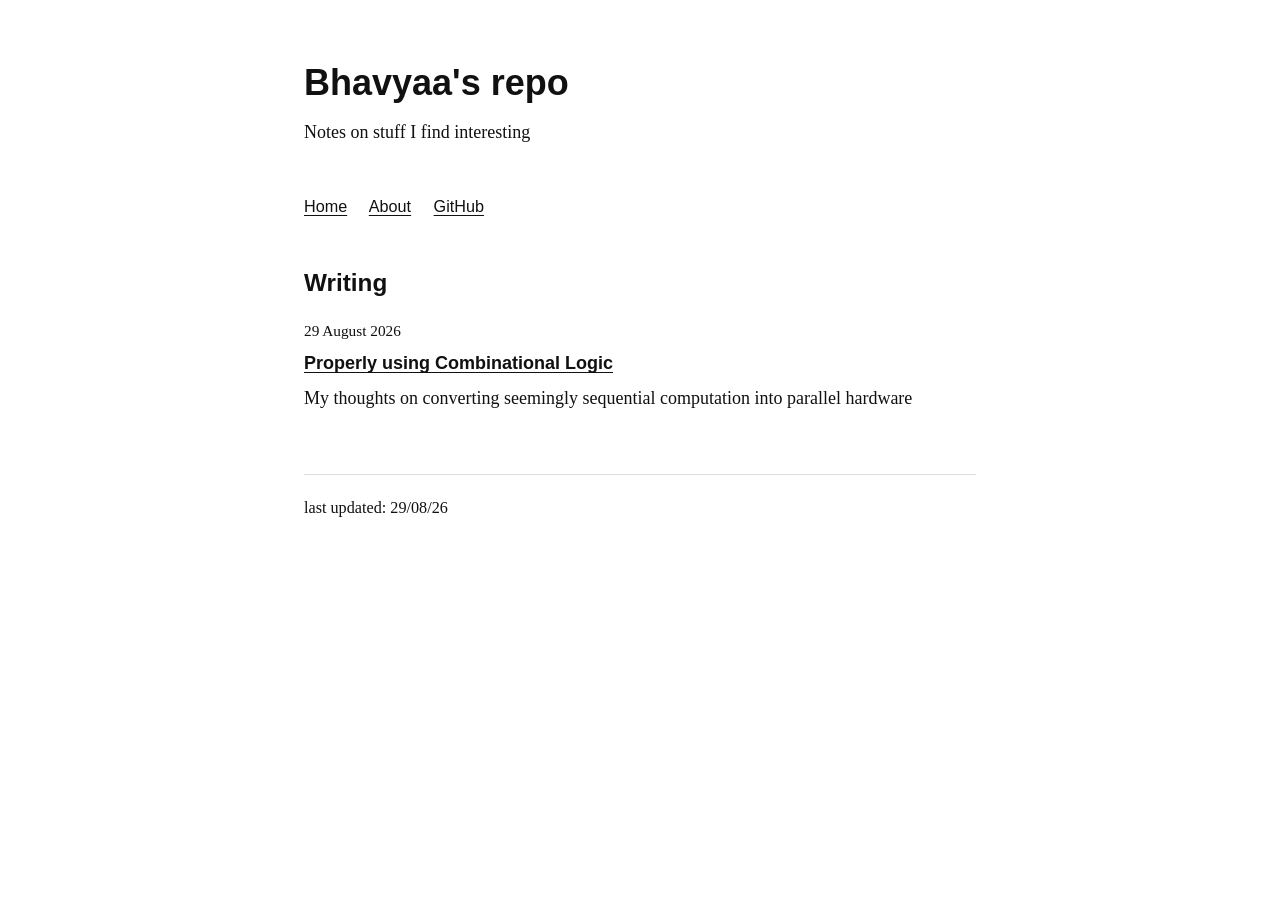
<file: index.html>
<!DOCTYPE html>
<html lang="en">

<head>
    <meta charset="UTF-8">
    <meta name="viewport" content="width=device-width, initial-scale=1.0">

    <title>Bhavyaa's repo</title>

    <meta
        name="description"
    >

    <link rel="stylesheet" href="/style.css">
</head>

<body>

    <header>
        <h1>Bhavyaa's repo</h1>

        <p>
        Notes on stuff I find interesting
        </p>
    </header>

    <nav>
        <a href="/">Home</a>
        <a href="/about.html">About</a>
        <a href="https://github.com/bhavyaa-t">GitHub</a>
    </nav>

    <main>

        <h2>Writing</h2>

        <ul class="post-list">

            <li>
                <div class="date">29 August 2026</div>

                <a
                    class="post-title"
                    href="/posts/combinational-logic.html"
                >
                    Properly using Combinational Logic
                </a>

                <p class="post-description">
                    My thoughts on converting seemingly sequential computation into parallel hardware
                </p>
            </li>

        </ul>

    </main>

    <footer>
        last updated: 29/08/26
    </footer>

</body>

</html>
</file>
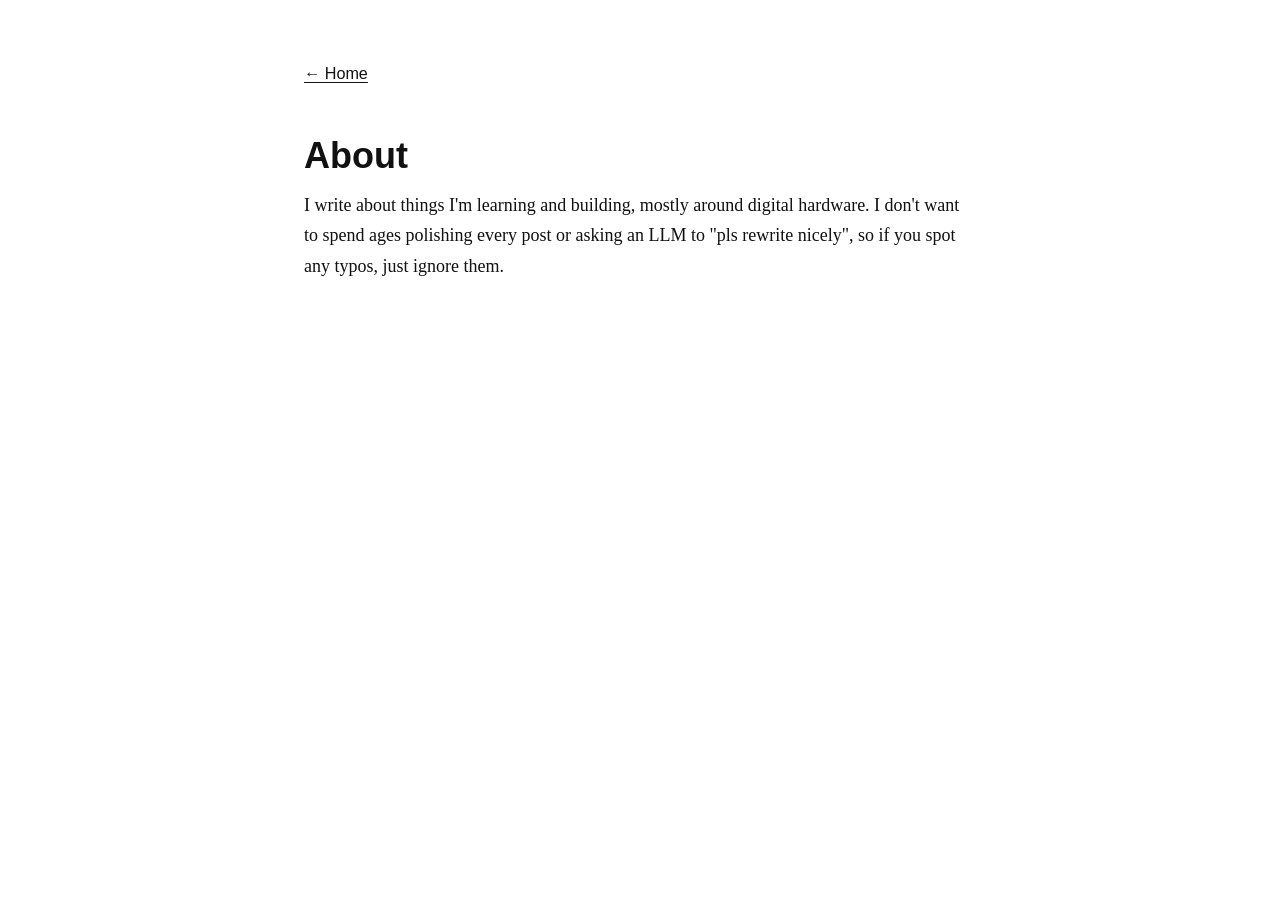
<file: about.html>
<!DOCTYPE html>
<html lang="en">

<head>
    <meta charset="UTF-8">
    <meta name="viewport" content="width=device-width, initial-scale=1.0">

    <title>About — Bhavyaa</title>

    <link rel="stylesheet" href="/style.css">
</head>

<body>

    <nav>
        <a href="/">← Home</a>
    </nav>

    <main>

        <h1>About</h1>
            I write about things I'm learning and building, mostly around digital hardware. I don't want to spend ages polishing every post or asking an LLM to "pls rewrite nicely",
    so if you spot any typos, just ignore them.
        <p>
            
        </p>

    </main>

</body>

</html>
</file>
<file: style.css>
* {
    box-sizing: border-box;
}

html {
    font-size: 18px;
}

body {
    max-width: 720px;
    margin: 0 auto;
    padding: 60px 24px 80px;

    font-family: Georgia, "Times New Roman", serif;
    line-height: 1.7;

    color: #111;
    background: #fff;
}

header {
    margin-bottom: 45px;
}

h1,
h2,
h3 {
    font-family: -apple-system, BlinkMacSystemFont, "Segoe UI",
                 Helvetica, Arial, sans-serif;
    line-height: 1.25;
}

h1 {
    font-size: 2rem;
    margin: 0 0 12px;
}

h2 {
    font-size: 1.35rem;
    margin-top: 48px;
    margin-bottom: 20px;
}

h3 {
    font-size: 1.05rem;
    margin-bottom: 4px;
}

p {
    margin: 0 0 1.2em;
}

a {
    color: inherit;
    text-decoration-thickness: 1px;
    text-underline-offset: 3px;
}

a:hover {
    text-decoration-thickness: 2px;
}

nav {
    margin-bottom: 45px;

    font-family: -apple-system, BlinkMacSystemFont, "Segoe UI",
                 Helvetica, Arial, sans-serif;

    font-size: 0.9rem;
}

nav a {
    margin-right: 18px;
}

.post-list {
    list-style: none;
    padding: 0;
    margin: 0;
}

.post-list li {
    margin-bottom: 32px;
}

.post-title {
    font-family: -apple-system, BlinkMacSystemFont, "Segoe UI",
                 Helvetica, Arial, sans-serif;

    font-weight: 600;
}

.post-description {
    margin-top: 4px;
}

.date {
    margin-bottom: 4px;
    font-size: 0.85rem;
}

pre {
    margin: 24px 0;
    padding: 18px 20px;

    background: #f7f7f7;
    border: 1px solid #ddd;

    overflow-x: auto;

    font-size: 0.9rem;
    line-height: 1.55;

    tab-size: 4;
}

code {
    font-family: "SFMono-Regular", Consolas, "Liberation Mono",
                 "Courier New", monospace;
}

p code {
    padding: 2px 5px;

    background: #f3f3f3;
    border: 1px solid #e5e5e5;

    font-size: 0.9em;
}

.code-caption {
    margin-bottom: 6px;

    font-family: -apple-system, BlinkMacSystemFont, "Segoe UI",
                 Helvetica, Arial, sans-serif;

    font-size: 0.8rem;
    font-weight: 600;
}

article img {
    max-width: 100%;
}

footer {
    margin-top: 60px;
    padding-top: 20px;

    border-top: 1px solid #ddd;

    font-size: 0.9rem;
}

@media (max-width: 600px) {
    body {
        padding: 35px 20px 60px;
    }

    html {
        font-size: 17px;
    }
}
</file>
